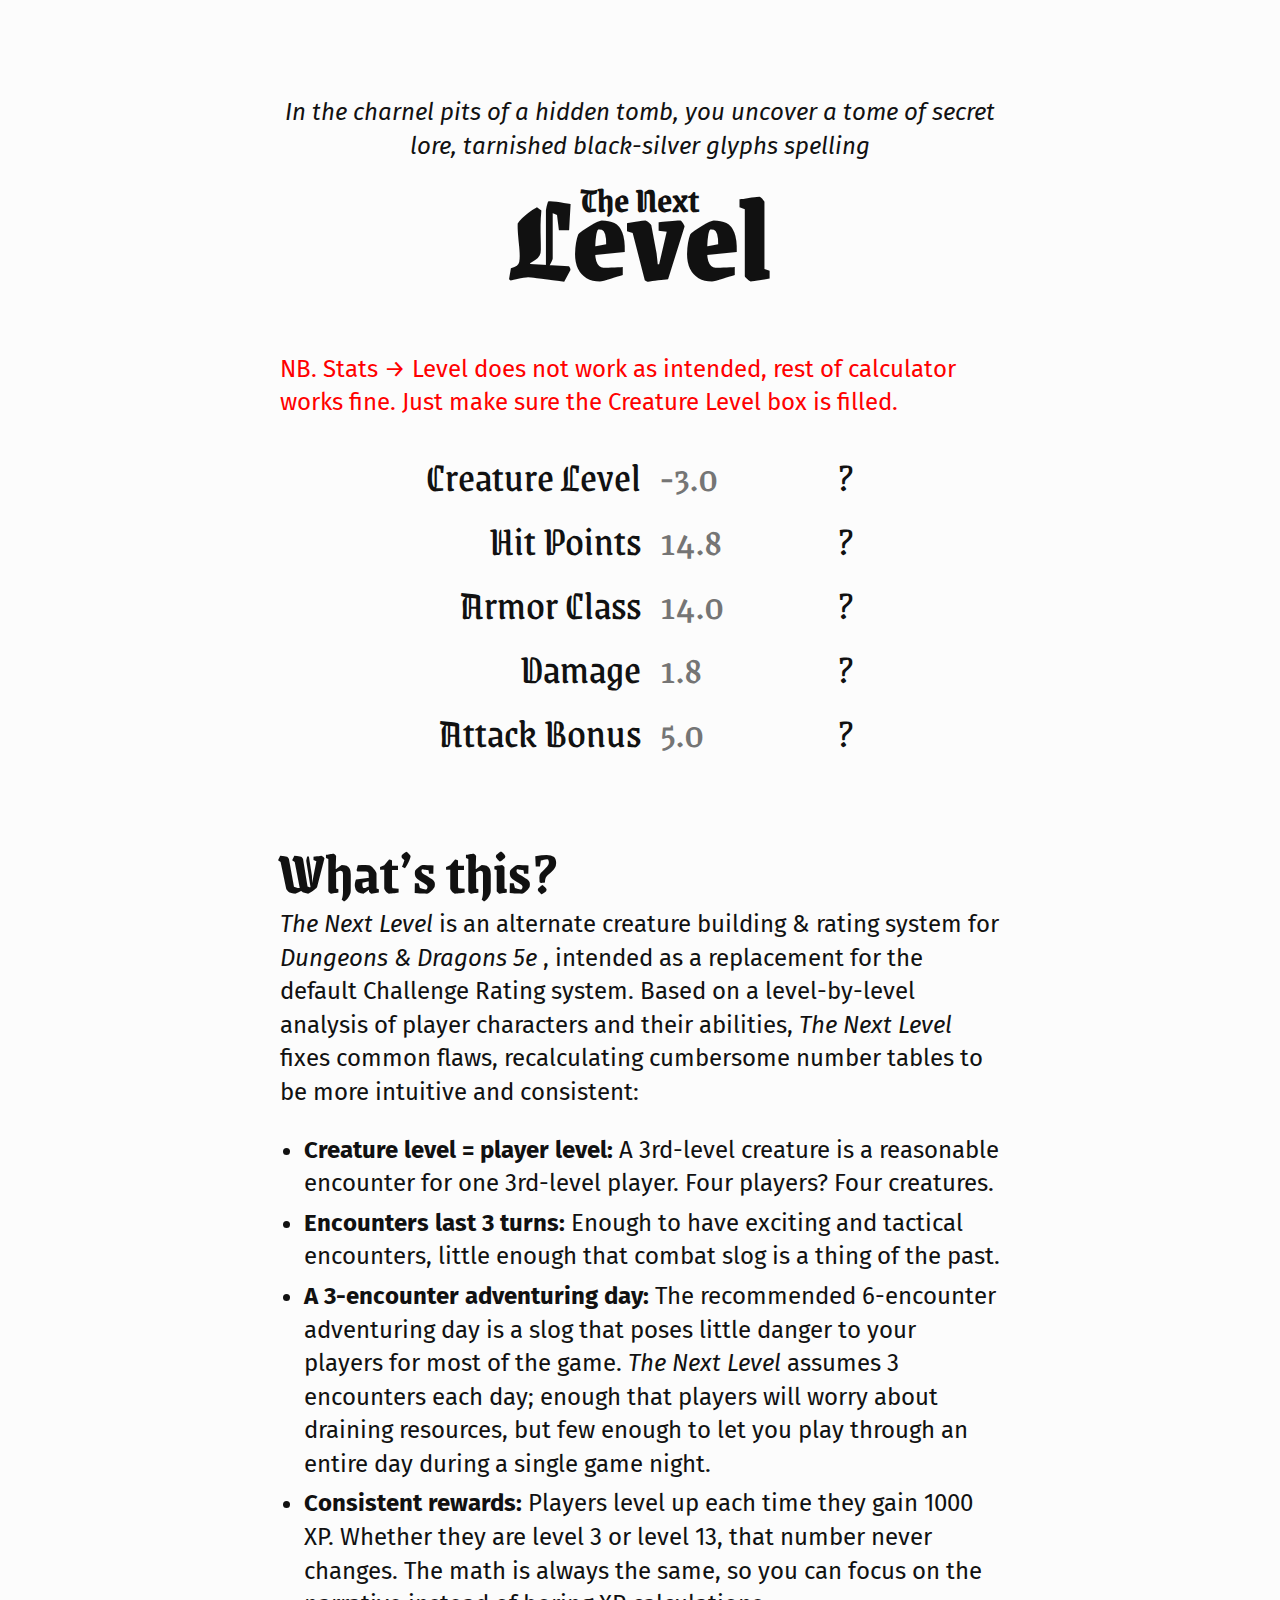
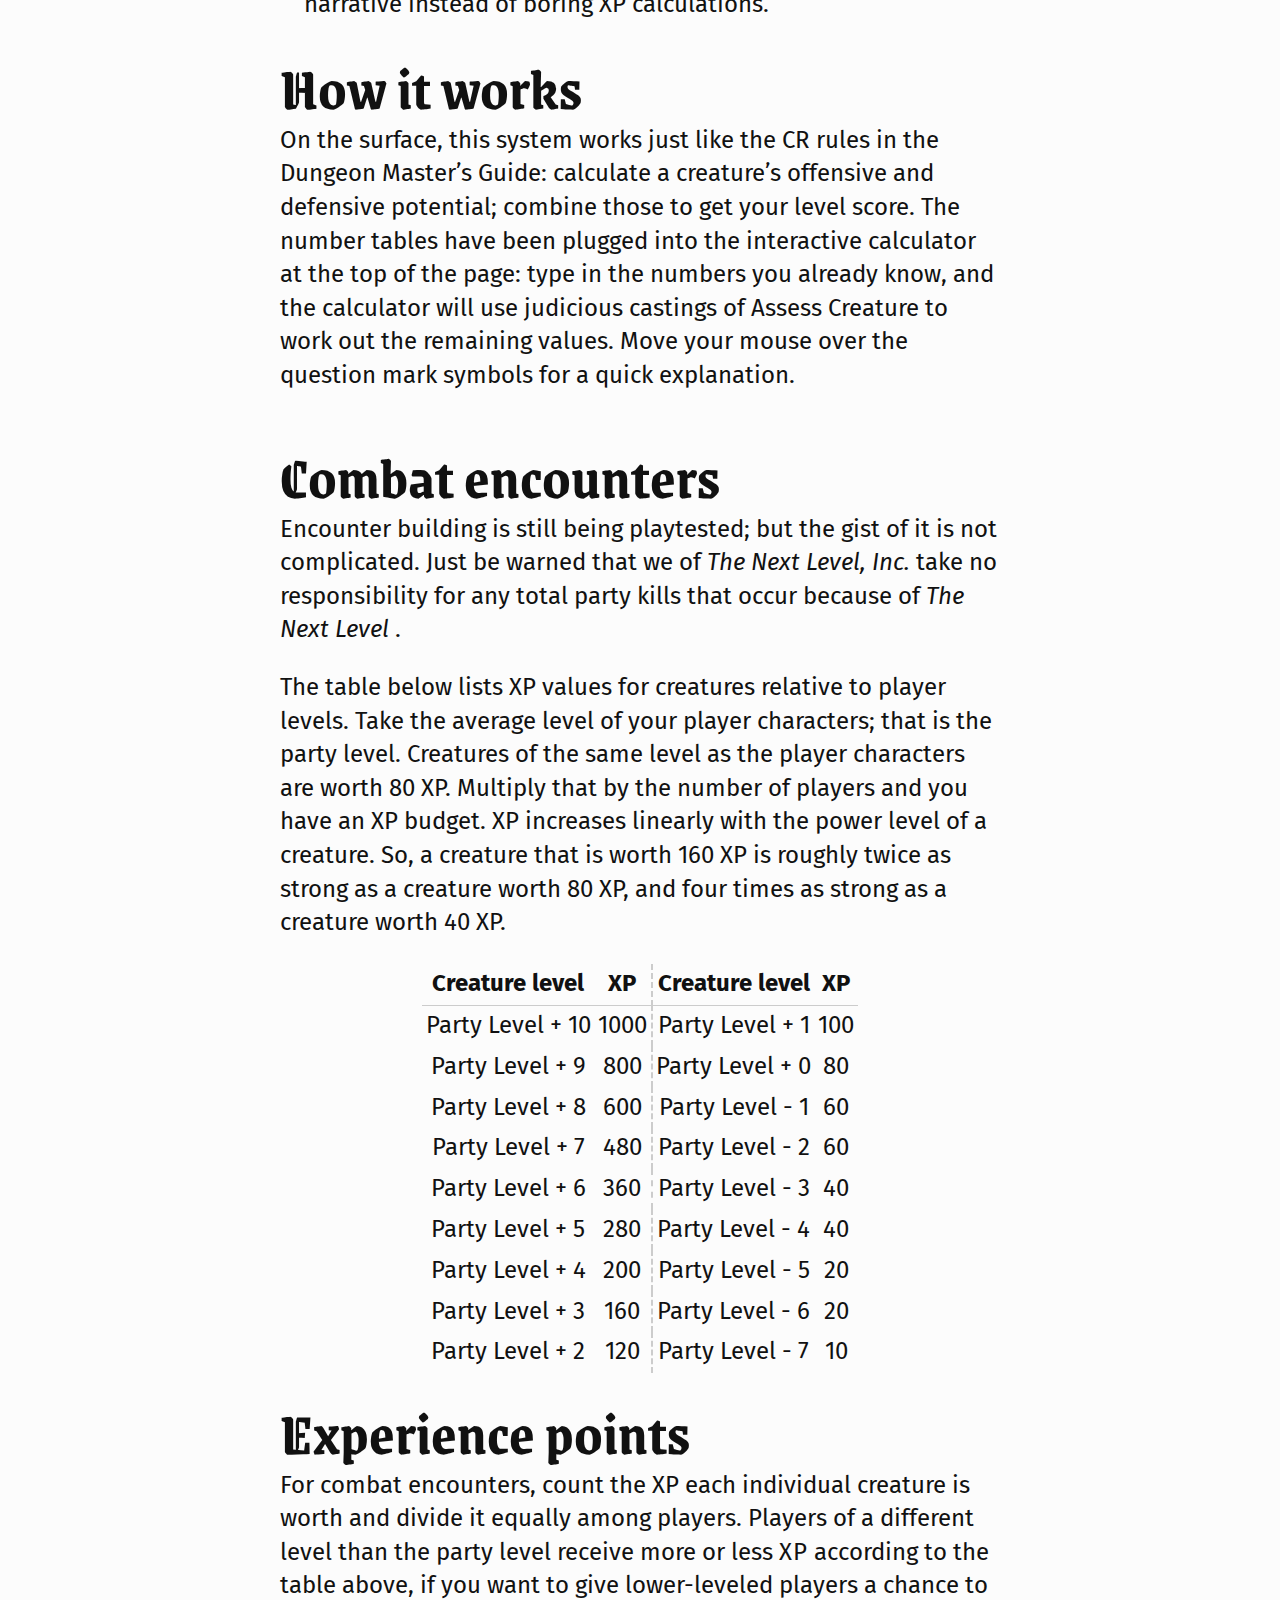
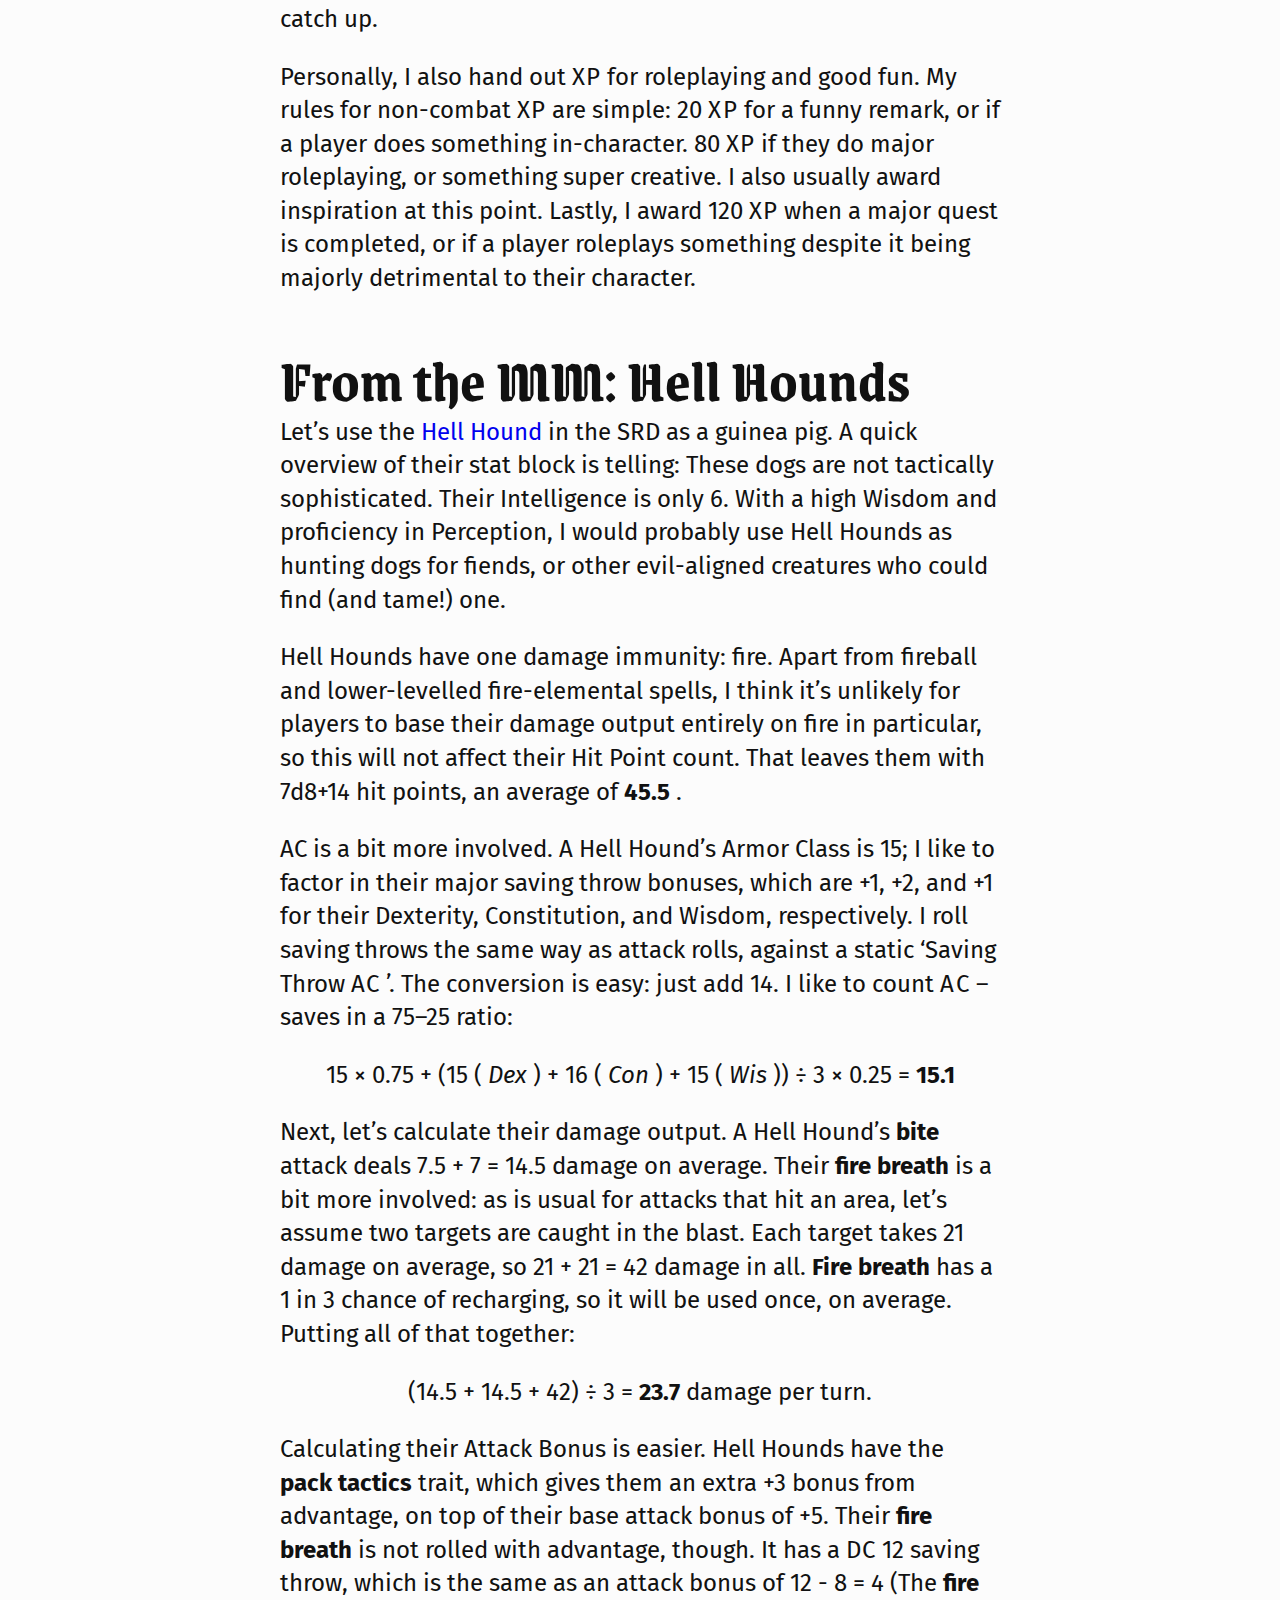
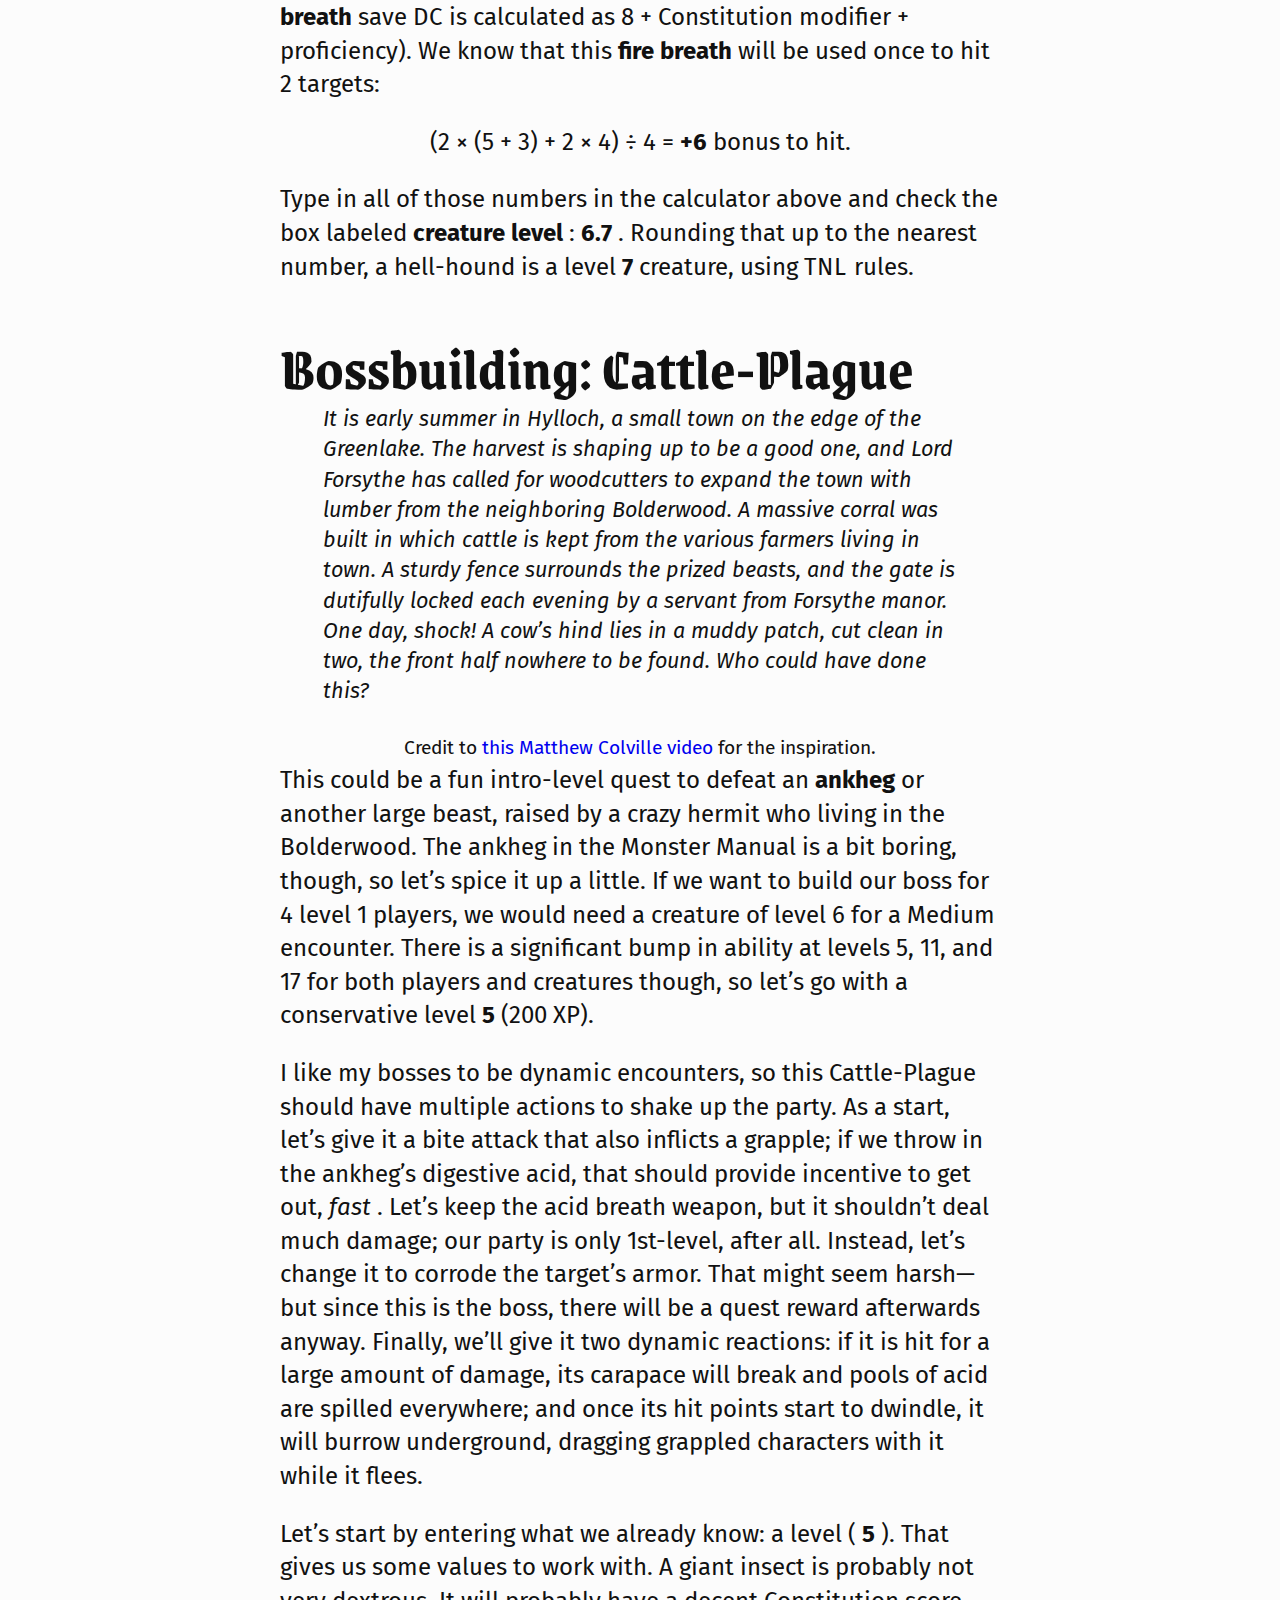
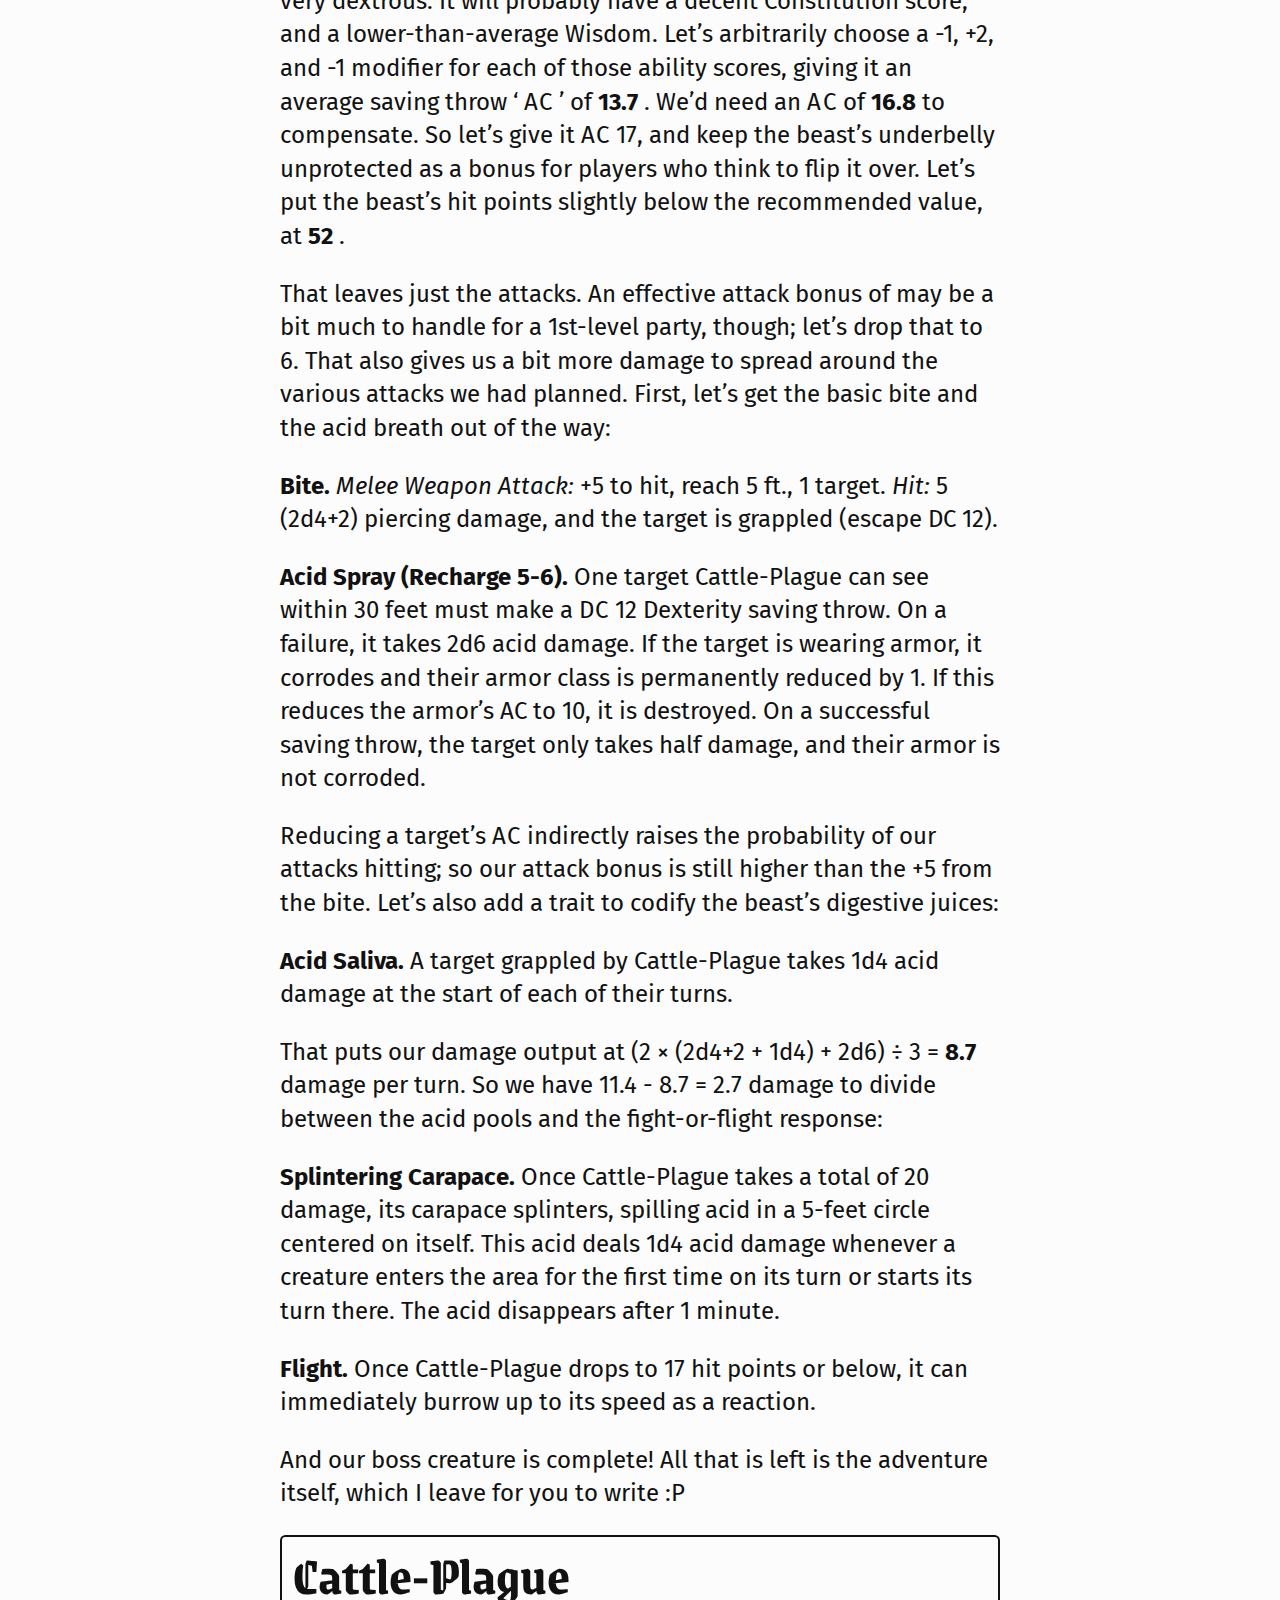
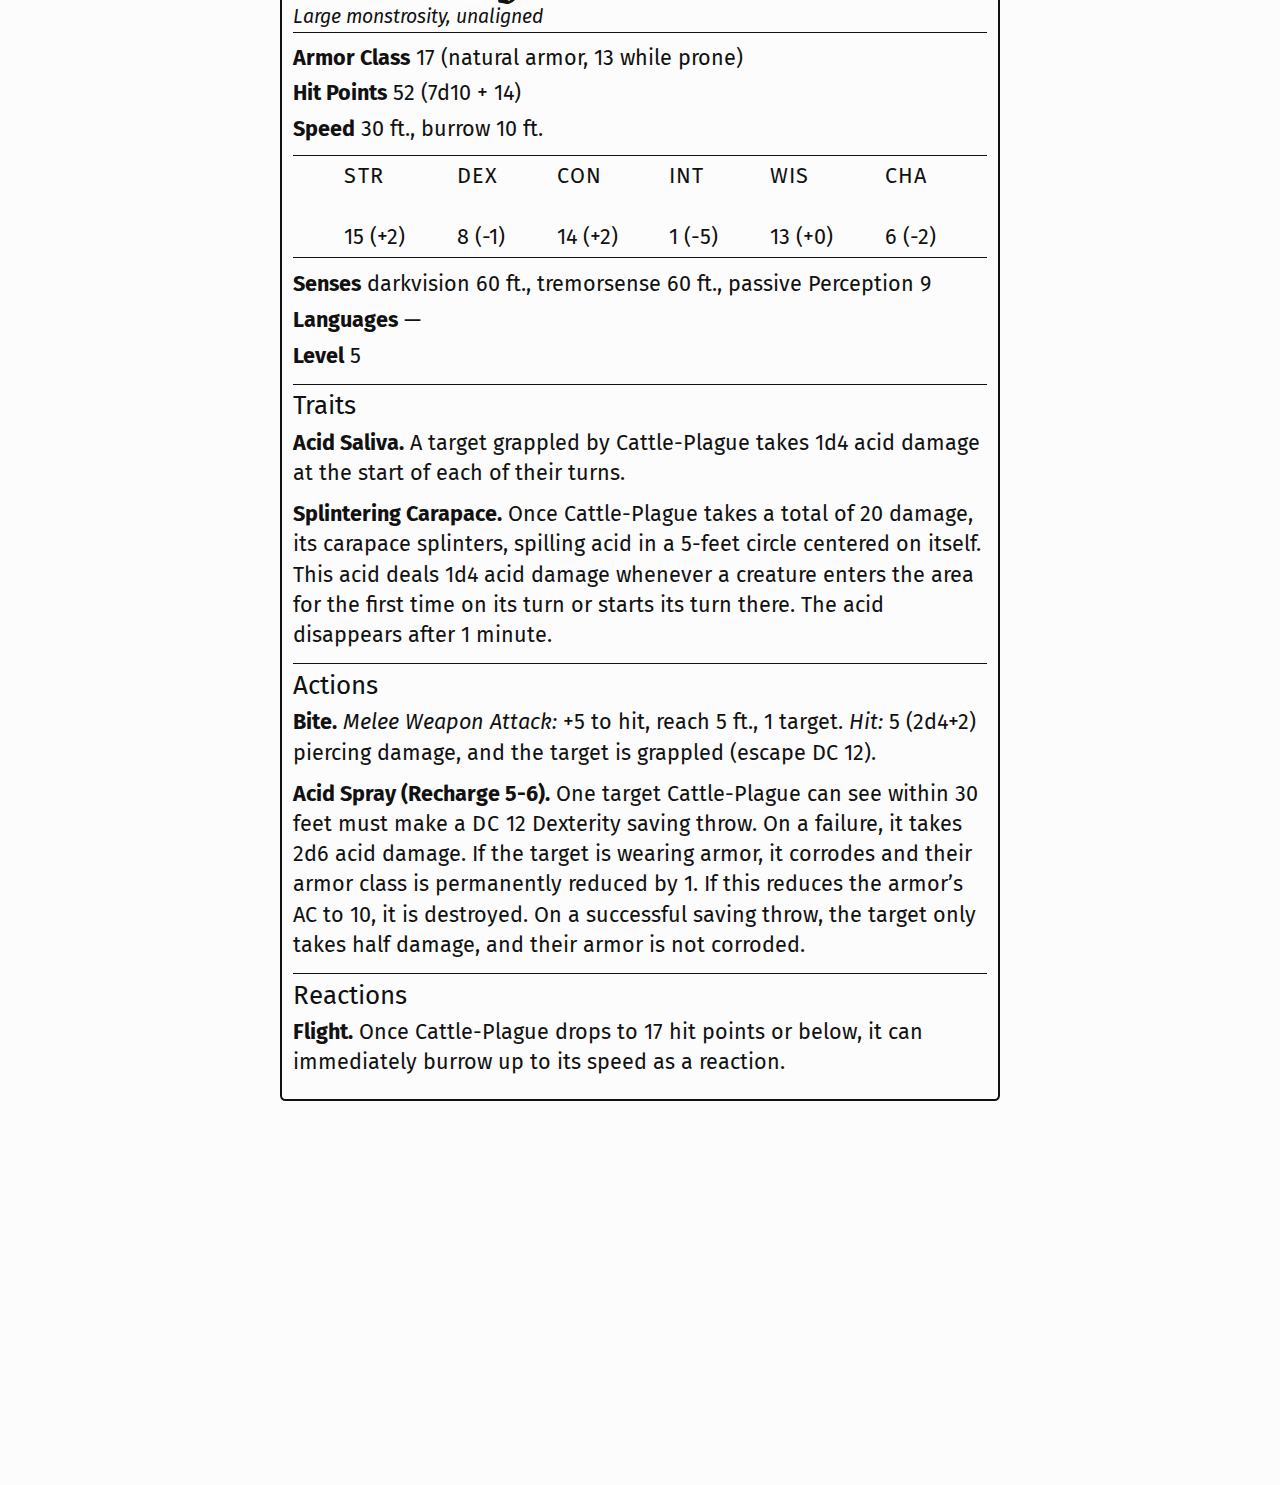
<file: index.html>
<!DOCTYPE html>
<html>
    <head>
        <meta charset="UTF-8">
        <link rel="preconnect" href="https://fonts.gstatic.com">
        <link href="https://fonts.googleapis.com/css2?family=Fira+Sans:ital,wght@0,400;0,700;1,400&family=Grenze+Gotisch:wght@700&display=swap" rel="stylesheet">
        <meta name="viewport" content="width=device-width, initial-scale=1.0">
        <link href="styles.css" rel="stylesheet">
        <title>The Next Level</title>
    </head>
    <body>
        <div class="header">
            In the charnel pits of a hidden tomb, you uncover a tome of secret lore, tarnished black-silver glyphs spelling
            <h1>
                The Next
                <strong>Level</strong>
            </h1>
        </div>
        <div style="color: red;">
            <p>NB. Stats &rightarrow; Level does not work as intended, rest of calculator works fine. Just make sure the Creature Level box is filled.</p>
        </div>
        <div class="calculator">
            <div class="score">
                <label for="level">Creature Level</label>
                <input
                    type="number"
                    id="level"
                    name="level"
                    min="-3"
                    max="30"
                    step="1"
                >
                <div class="tooltip">
                    ?
                    <span class="tooltiptext">
                        A creature&rsquo;s level says something about its strength. A good rule of thumb is that one player character should fight one creature of their own level for a medium-level encounter. Check the section on encounter building for more info.
                    </span>
                </div>
            </div>
            <div class="score">
                <label for="hp">Hit Points</label>
                <input
                    type="number"
                    id="hp"
                    name="hp"
                    min="0"
                    step="any"
                >
                <div class="tooltip">
                    ?
                    <span class="tooltiptext">
                        Hit points say something about a creature&rsquo;s effective durability. Make sure to account for special traits that increase a creature&rsquo;s durability:
                        <ul>
                            <li>
                                A
                                <strong>wraith</strong>
                                resists most damage, so it can take double the punishment of a creature without resistances.
                            </li>
                            <li>
                                <strong>Trolls</strong>
                                have regeneration&mdash;add 3&times; the amount they regenerate every turn. (A fight usually lasts 3 rounds.)
                            </li>
                            <li>
                                A
                                <strong>zombie</strong>
                                may survive a lethal blow. Multiply their hit points by 4/3. (A zombie&rsquo;s durability lets them survive one extra round.)
                            </li>
                        </ul>
                    </span>
                </div>
            </div>
            <div class="score">
                <label for="ac">Armor Class</label>
                <input
                    type="number"
                    id="ac"
                    name="ac"
                    step="any"
                >
                <div class="tooltip">
                    ?
                    <span class="tooltiptext">
                        AC, and also saving throws. Add a +1 for every major saving throw (Dexterity, Constitution, Charisma). For a more sophisticated method, see the hell hound and Cattle-Plague examples below.
                        <ul>
                            <li>
                                An
                                <strong>invisible stalker</strong>
                                is, well, invisible; add +3 to its AC to compensate for the disadvantage on attack rolls against it.
                            </li>
                            <li>
                                A
                                <strong>manticore</strong>
                                can use ranged attacks during its flight; it gets a +2 bonus to AC since it can attack without repercussions.
                            </li>
                        </ul>
                    </span>
                </div>
            </div>
            <div class="score">
                <label for="dmg">Damage</label>
                <input
                    type="number"
                    id="dmg"
                    name="dmg"
                    min="0"
                    step="any"
                >
                <div class="tooltip">
                    ?
                    <span class="tooltiptext">
                        Hit ratio not factored in. If a creature uses different actions each turn (breath weapons, spells), count the damage the creature deals in 3 rounds of combat, and divide by 3.
                        <ul>
                            <li>
                                A
                                <strong>gnoll</strong>
                                gets a free Bite attack when it kills something; add 1/3 of their bite&rsquo;s damage to their total damage output. (Assume it triggers once per encounter.)
                            </li>
                            <li>
                                Few enemies are fast enough to get away from an
                                <strong>orc</strong>
                                . Multiply the damage by 4/3. (Because it can get in 1 extra turn of attacks.)
                            </li>
                            <li>Multi-target spells hit 2 targets, and effects are counted as if those targets had failed their saving throws.</li>
                        </ul>
                    </div>
                </div>
                <div class="score">
                    <label for="hit">Attack Bonus</label>
                    <input
                        type="number"
                        id="hit"
                        name="hit"
                        step="any"
                    >
                    <div class="tooltip">
                        ?
                        <span class="tooltiptext">
                            If a creature mainly uses a save DC, subtract 8 from it.
                            <ul>
                                <li>
                                    <strong>Kobolds</strong>
                                    ,
                                    <strong>wolves</strong>
                                    ,
                                    <strong>sahuagin</strong>
                                    , and several other creatures get easy advantage on their attacks. Add a +3 bonus to compensate.
                                </li>
                            </ul>
                        </div>
                    </div>
                    <script src="calc.js"></script>
                </div>
                <div class="text">
                    <h1>What&rsquo;s this?</h1>
                    <p>
                        <sysname>The Next Level</sysname>
                        is an alternate creature building & rating system for
                        <sysname>Dungeons & Dragons 5e</sysname>
                        , intended as a replacement for the default Challenge Rating system. Based on a level-by-level analysis of player characters and their abilities,
                        <sysname>The Next Level</sysname>
                        fixes common flaws, recalculating cumbersome number tables to be more intuitive and consistent:
                    </p>
                    <ul>
                        <li>
                            <strong>Creature level = player level:</strong>
                            A 3rd-level creature is a reasonable encounter for one 3rd-level player. Four players? Four creatures.
                        </li>
                        <li>
                            <strong>Encounters last 3 turns:</strong>
                            Enough to have exciting and tactical encounters, little enough that combat slog is a thing of the past.
                        </li>
                        <li>
                            <strong>A 3-encounter adventuring day:</strong>
                            The recommended 6-encounter adventuring day is a slog that poses little danger to your players for most of the game.
                            <sysname>The Next Level</sysname>
                            assumes 3 encounters each day; enough that players will worry about draining resources, but few enough to let you play through an entire day during a single game night.
                        </li>
                        <li>
                            <strong>Consistent rewards:</strong>
                            Players level up each time they gain 1000 XP. Whether they are level 3 or level 13, that number never changes. The math is always the same, so you can focus on the narrative instead of boring XP calculations.
                        </li>
                    </ul>
                    <h1>How it works</h1>
                    <p>
                        On the surface, this system works just like the CR rules in the Dungeon Master&rsquo;s Guide: calculate a creature&rsquo;s offensive and defensive potential; combine those to get your level score. The number tables have been plugged into the interactive calculator at the top of the page: type in the numbers you already know, and the calculator will use judicious castings of
                        <spell>Assess Creature</spell>
                        to work out the remaining values. Move your mouse over the question mark symbols for a quick explanation.
                    </p>
                    <h1>Combat encounters</h1>
                    <p>
                        Encounter building is still being playtested; but the gist of it is not complicated. Just be warned that we of
                        <sysname>The Next Level, inc.</sysname>
                        take no responsibility for any total party kills that occur because of
                        <sysname>The Next Level</sysname>
                        .
                    </p>
                    <p>The table below lists XP values for creatures relative to player levels. Take the average level of your player characters; that is the party level. Creatures of the same level as the player characters are worth 80 XP. Multiply that by the number of players and you have an XP budget. XP increases linearly with the power level of a creature. So, a creature that is worth 160 XP is roughly twice as strong as a creature worth 80 XP, and four times as strong as a creature worth 40 XP.</p>
                    <div class="splittable">
                        <table>
                            <thead>
                                <tr>
                                    <th>Creature level</th>
                                    <th>XP</th>
                                </tr>
                                <tbody>
                                    <tr>
                                        <td>Party Level + 10</td>
                                        <td>1000</td>
                                    </tr>
                                    <tr>
                                        <td>Party Level + 9</td>
                                        <td>800</td>
                                    </tr>
                                    <tr>
                                        <td>Party Level + 8</td>
                                        <td>600</td>
                                    </tr>
                                    <tr>
                                        <td>Party Level + 7</td>
                                        <td>480</td>
                                    </tr>
                                    <tr>
                                        <td>Party Level + 6</td>
                                        <td>360</td>
                                    </tr>
                                    <tr>
                                        <td>Party Level + 5</td>
                                        <td>280</td>
                                    </tr>
                                    <tr>
                                        <td>Party Level + 4</td>
                                        <td>200</td>
                                    </tr>
                                    <tr>
                                        <td>Party Level + 3</td>
                                        <td>160</td>
                                    </tr>
                                    <tr>
                                        <td>Party Level + 2</td>
                                        <td>120</td>
                                    </tr>
                                </tbody>
                            </table>
                            <table>
                                <thead>
                                    <th>Creature level</th>
                                    <th>XP</th>
                                </tr>
                            </thead>
                            <tbody>
                                <tr>
                                    <td>Party Level + 1</td>
                                    <td>100</td>
                                </tr>
                                <tr>
                                    <td>Party Level + 0</td>
                                    <td>80</td>
                                </tr>
                                <tr>
                                    <td>Party Level - 1</td>
                                    <td>60</td>
                                </tr>
                                <tr>
                                    <td>Party Level - 2</td>
                                    <td>60</td>
                                </tr>
                                <tr>
                                    <td>Party Level - 3</td>
                                    <td>40</td>
                                </tr>
                                <tr>
                                    <td>Party Level - 4</td>
                                    <td>40</td>
                                </tr>
                                <tr>
                                    <td>Party Level - 5</td>
                                    <td>20</td>
                                </tr>
                                <tr>
                                    <td>Party Level - 6</td>
                                    <td>20</td>
                                </tr>
                                <tr>
                                    <td>Party Level - 7</td>
                                    <td>10</td>
                                </tr>
                            </tbody>
                        </table>
                    </div>
                    <h1>Experience points</h1>
                    <p>
                        For combat encounters, count the XP each individual creature is worth and divide it equally among players. Players of a different level than the party level receive more or less
                        <caps>XP</caps>
                        according to the table above, if you want to give lower-leveled players a chance to catch up.
                    </p>
                    <p>
                        Personally, I also hand out
                        <caps>XP</caps>
                        for roleplaying and good fun. My rules for non-combat
                        <caps>XP</caps>
                        are simple: 20
                        <caps>XP</caps>
                        for a funny remark, or if a player does something in-character. 80
                        <caps>XP</caps>
                        if they do major roleplaying, or something super creative. I also usually award inspiration at this point. Lastly, I award 120
                        <caps>XP</caps>
                        when a major quest is completed, or if a player roleplays something despite it being majorly detrimental to their character.
                    </p>
                    <h1>From the MM: Hell Hounds</h1>
                    <p>
                        Let&rsquo;s use the
                        <a tabindex="-1" href="https://5thsrd.org/gamemaster_rules/monsters/hell_hound/">Hell Hound</a>
                        in the SRD as a guinea pig. A quick overview of their stat block is telling: These dogs are not tactically sophisticated. Their Intelligence is only 6. With a high Wisdom and proficiency in Perception, I would probably use Hell Hounds as hunting dogs for fiends, or other evil-aligned creatures who could find (and tame!) one.
                    </p>
                    <p>
                        Hell Hounds have one damage immunity: fire. Apart from
                        <spell>fireball</spell>
                        and lower-levelled fire-elemental spells, I think it&rsquo;s unlikely for players to base their damage output entirely on fire in particular, so this will not affect their Hit Point count. That leaves them with 7d8+14 hit points, an average of
                        <strong>45.5</strong>
                        .
                        <p>
                            AC is a bit more involved. A Hell Hound&rsquo;s Armor Class is 15; I like to factor in their major saving throw bonuses, which are +1, +2, and +1 for their Dexterity, Constitution, and Wisdom, respectively. I roll saving throws the same way as attack rolls, against a static &lsquo;Saving Throw
                            <caps>AC</caps>
                            &rsquo;. The conversion is easy: just add 14. I like to count
                            <caps>AC</caps>
                            &ndash;saves in a 75&ndash;25 ratio:
                            <p>
                                <eq>
                                    15 &times; 0.75 + (15 (
                                    <em>Dex</em>
                                    ) + 16 (
                                    <em>Con</em>
                                    ) + 15 (
                                    <em>Wis</em>
                                    )) &divide; 3 &times; 0.25 =
                                    <strong>15.1</strong>
                                </eq>
                            </p>
                            <p>
                                Next, let&rsquo;s calculate their damage output. A Hell Hound&rsquo;s
                                <strong>bite</strong>
                                attack deals 7.5 + 7 = 14.5 damage on average. Their
                                <strong>fire breath</strong>
                                is a bit more involved: as is usual for attacks that hit an area, let&rsquo;s assume two targets are caught in the blast. Each target takes 21 damage on average, so 21 + 21 = 42 damage in all.
                                <strong>Fire breath</strong>
                                has a 1 in 3 chance of recharging, so it will be used once, on average. Putting all of that together:
                                <p>
                                    <eq>
                                        (14.5 + 14.5 + 42) &divide; 3 =
                                        <strong>23.7</strong>
                                        damage per turn.
                                    </eq>
                                </p>
                                <p>
                                    Calculating their Attack Bonus is easier. Hell Hounds have the
                                    <strong>pack tactics</strong>
                                    trait, which gives them an extra +3 bonus from advantage, on top of their base attack bonus of +5. Their
                                    <strong>fire breath</strong>
                                    is not rolled with advantage, though. It has a
                                    <caps>DC</caps>
                                    12 saving throw, which is the same as an attack bonus of 12&nbsp;-&nbsp;8&nbsp;=&nbsp;4 (The
                                    <strong>fire breath</strong>
                                    save
                                    <caps>DC</caps>
                                    is calculated as 8 + Constitution modifier + proficiency). We know that this
                                    <strong>fire breath</strong>
                                    will be used once to hit 2 targets:
                                </p>
                                <p>
                                    <eq>
                                        (2 &times; (5 + 3) + 2 &times; 4) &divide; 4 =
                                        <strong>+6</strong>
                                        bonus to hit.
                                    </eq>
                                </p>
                                <p>
                                    Type in all of those numbers in the calculator above and check the box labeled
                                    <strong>creature level</strong>
                                    :
                                    <strong>6.7</strong>
                                    . Rounding that up to the nearest number, a hell-hound is a level
                                    <strong>7</strong>
                                    creature, using
                                    <caps>TNL</caps>
                                    rules.
                                </p>
                                <h1>Bossbuilding: Cattle-Plague</h1>
                                <p>
                                    <quote>It is early summer in Hylloch, a small town on the edge of the Greenlake. The harvest is shaping up to be a good one, and Lord Forsythe has called for woodcutters to expand the town with lumber from the neighboring Bolderwood. A massive corral was built in which cattle is kept from the various farmers living in town. A sturdy fence surrounds the prized beasts, and the gate is dutifully locked each evening by a servant from Forsythe manor. One day, shock! A cow&rsquo;s hind lies in a muddy patch, cut clean in two, the front half nowhere to be found. Who could have done this?</quote>
                                </p>
                                <cred>
                                    Credit to
                                    <a tabindex="-1" href="https://youtu.be/y_zl8WWaSyI?t=981">this Matthew Colville video</a>
                                    for the inspiration.
                                </cred>
                                <p>
                                    This could be a fun intro-level quest to defeat an
                                    <strong>ankheg</strong>
                                    or another large beast, raised by a crazy hermit who living in the Bolderwood. The ankheg in the Monster Manual is a bit boring, though, so let&rsquo;s spice it up a little. If we want to build our boss for 4 level 1 players, we would need a creature of level 6 for a Medium encounter. There is a significant bump in ability at levels 5, 11, and 17 for both players and creatures though, so let&rsquo;s go with a conservative level
                                    <strong>5</strong>
                                    (200 XP).
                                </p>
                                <p>
                                    I like my bosses to be dynamic encounters, so this Cattle-Plague should have multiple actions to  shake up the party. As a start, let&rsquo;s give it a bite attack that also inflicts a grapple; if we throw in the ankheg&rsquo;s digestive acid, that should provide incentive to get out,
                                    <em>fast</em>
                                    . Let&rsquo;s keep the acid breath weapon, but it shouldn&rsquo;t deal much damage; our party is only 1st-level, after all. Instead, let&rsquo;s change it to corrode the target&rsquo;s armor. That might seem harsh&mdash;but since this is the boss, there will be a quest reward afterwards anyway. Finally, we&rsquo;ll give it two dynamic reactions: if it is hit for a large amount of damage, its carapace will break and pools of acid are spilled everywhere; and once its hit points start to dwindle, it will burrow underground, dragging grappled characters with it while it flees.
                                </p>
                                <p>
                                    Let&rsquo;s start by entering what we already know: a level (
                                    <strong>5</strong>
                                    ). That gives us some values to work with. A giant insect is probably not very dextrous. It will probably have a decent Constitution score, and a lower-than-average Wisdom. Let&rsquo;s arbitrarily choose a -1, +2, and -1 modifier for each of those ability scores, giving it an average saving throw &lsquo;
                                    <caps>AC</caps>
                                    &rsquo; of
                                    <strong>13.7</strong>
                                    . We&rsquo;d need an
                                    <caps>AC</caps>
                                    of
                                    <strong>16.8</strong>
                                    to compensate. So let&rsquo;s give it
                                    <caps>AC</caps>
                                    17, and keep the beast&rsquo;s underbelly unprotected as a bonus for players who think to flip it over. Let&rsquo;s put the beast&rsquo;s hit points slightly below the recommended value, at
                                    <strong>52</strong>
                                    .
                                </p>
                                <p>That leaves just the attacks. An effective attack bonus of may be a bit much to handle for a 1st-level party, though; let&rsquo;s drop that to 6. That also gives us a bit more damage to spread around the various attacks we had planned. First, let&rsquo;s get the basic bite and the acid breath out of the way:</p>
                                <p>
                                    <strong>Bite.</strong>
                                    <em>Melee Weapon Attack:</em>
                                    +5 to hit, reach 5 ft., 1 target.
                                    <em>Hit:</em>
                                    5 (2d4+2) piercing damage, and the target is grappled (escape DC 12).
                                </p>
                                <p>
                                    <strong>Acid Spray (Recharge 5-6).</strong>
                                    One target Cattle-Plague can see within 30 feet must make a
                                    <caps>DC</caps>
                                    12 Dexterity saving throw. On a failure, it takes 2d6 acid damage. If the target is wearing armor, it corrodes and their armor class is permanently reduced by 1. If this reduces the armor&rsquo;s AC to 10, it is destroyed. On a successful saving throw, the target only takes half damage, and their armor is not corroded.
                                </p>
                                <p>
                                    Reducing a target&rsquo;s
                                    <caps>AC</caps>
                                    indirectly raises the probability of our attacks hitting; so our attack bonus is still higher than the +5 from the bite. Let&rsquo;s also add a trait to codify the beast&rsquo;s digestive juices:
                                </p>
                                <p>
                                    <strong>Acid Saliva.</strong>
                                    A target grappled by Cattle-Plague takes 1d4 acid damage at the start of each of their turns.
                                </p>
                                <p>
                                    That puts our damage output at (2 &times; (2d4+2 + 1d4) + 2d6) &divide; 3 =
                                    <strong>8.7</strong>
                                    damage per turn. So we have 11.4 - 8.7 =
                                    <strong></strong>2.7</strong>
                                damage to divide between the acid pools and the fight-or-flight response:
                            </p>
                            <p>
                                <strong>Splintering Carapace.</strong>
                                Once Cattle-Plague takes a total of 20 damage, its carapace splinters, spilling acid in a 5-feet circle centered on itself. This acid deals 1d4 acid damage whenever a creature enters the area for the first time on its turn or starts its turn there. The acid disappears after 1 minute.
                            </p>
                            <p>
                                <strong>Flight.</strong>
                                Once Cattle-Plague drops to 17 hit points or below, it can immediately burrow up to its speed as a reaction.
                            </p>
                            <p>And our boss creature is complete! All that is left is the adventure itself, which I leave for you to write :P</p>
                            <div class="stat-block">
                                <h1>
                                    Cattle-Plague
                                </h2>
                                <h2>Large monstrosity, unaligned</h2>
                                <li>
                                    <strong>Armor Class</strong>
                                    17 (natural armor, 13 while prone)
                                </li>
                                <li>
                                    <strong>Hit Points</strong>
                                    52 (7d10 + 14)
                                </li>
                                <li>
                                    <strong>Speed</strong>
                                    30 ft., burrow 10 ft.
                                </li>
                                <div class="abilscores">
                                    <div class="score">
                                        <caps>STR</caps>
                                        <br>
                                        15 (+2)
                                    </div>
                                    <div class="score">
                                        <caps>DEX</caps>
                                        <br>
                                        8 (-1)
                                    </div>
                                    <div class="score">
                                        <caps>CON</caps>
                                        <br>
                                        14 (+2)
                                    </div>
                                    <div class="score">
                                        <caps>INT</caps>
                                        <br>
                                        1 (-5)
                                    </div>
                                    <div class="score">
                                        <caps>WIS</caps>
                                        <br>
                                        13 (+0)
                                    </div>
                                    <div class="score">
                                        <caps>CHA</caps>
                                        <br>
                                        6 (-2)
                                    </div>
                                </div>
                                <li>
                                    <strong>Senses</strong>
                                    darkvision 60 ft., tremorsense 60 ft., passive Perception 9
                                </li>
                                <li>
                                    <strong>Languages</strong>
                                    &mdash;
                                </li>
                                <li>
                                    <strong>Level</strong>
                                    5
                                </li>
                                <h3>Traits</h3>
                                <p>
                                    <strong>Acid Saliva.</strong>
                                    A target grappled by Cattle-Plague takes 1d4 acid damage at the start of each of their turns.
                                </p>
                                <p>
                                    <strong>Splintering Carapace.</strong>
                                    Once Cattle-Plague takes a total of 20 damage, its carapace splinters, spilling acid in a 5-feet circle centered on itself. This acid deals 1d4 acid damage whenever a creature enters the area for the first time on its turn or starts its turn there. The acid disappears after 1 minute.
                                </p>
                                <h3>Actions</h3>
                                <p>
                                    <strong>Bite.</strong>
                                    <em>Melee Weapon Attack:</em>
                                    +5 to hit, reach 5 ft., 1 target.
                                    <em>Hit:</em>
                                    5 (2d4+2) piercing damage, and the target is grappled (escape DC 12).
                                </p>
                                <p>
                                    <strong>Acid Spray (Recharge 5-6).</strong>
                                    One target Cattle-Plague can see within 30 feet must make a
                                    <caps>DC</caps>
                                    12 Dexterity saving throw. On a failure, it takes 2d6 acid damage. If the target is wearing armor, it corrodes and their armor class is permanently reduced by 1. If this reduces the armor&rsquo;s AC to 10, it is destroyed. On a successful saving throw, the target only takes half damage, and their armor is not corroded.
                                </p>
                                <h3>Reactions</h3>
                                <p>
                                    <strong>Flight.</strong>
                                    Once Cattle-Plague drops to 17 hit points or below, it can immediately burrow up to its speed as a reaction.
                                </p>
                            </div>
                        </div>
                    </html>
</file>
<file: styles.css>
html {
    box-sizing: border-box;
    font-size: 2.4vw;
}

@media all and (min-width:1000px) { html { font-size: 24px; } }

@media all and (max-width:520px) { 
    html{ font-size: 18px; }
}

body {
    background: #fcfcfc;
    color: #111;
    display: flex;
    flex-direction: column;
    font-family: 'Fira Sans', sans-serif;
    line-height: 1.4em;
    margin: 4rem auto 16rem auto;
    max-width: 30rem;
    padding: 0 1rem 0 1rem;
}

.text {
    display: block;
    margin: 0;
    padding: 0;
}

p {
    margin: 0 0 1em 0;
    padding: 0;
}

quote {
    display: block;
    font-size: 0.9em;
    font-style: italic;
    line-height: 140%;
    margin: 0 2em 0 2em;
}

.text ul {
    padding: 0 0 0 1em;
}

.text li {
    margin: 0 0 0.25em 0;
}

cred {
    display: block;
    font-size: 0.8em;
    text-align: center;
}

eq {
    display: block;
    text-align: center;
}

h1 {
    font-family: 'Grenze Gotisch', serif;
    font-size: 2.5em;
    line-height: 100%;
    margin: 0;
    padding: 0.5em 0 0.1em 0;
}

a {
    text-decoration: none;
}

em {
    font-style: italic;
}

strong {
    font-style: bold;
}

caps {
    text-transform: uppercase;
    letter-spacing: 0.05em;
}

sysname {
    text-transform: capitalize;
    font-style: italic;
}

table {
    border-collapse: collapse;
    margin: 0;
    padding: 0;
}

th {
    border-bottom: 0.5px #ccc solid;
}

th, td {
    padding: 0.15em 0.15em 0.15em 0.15em;
    text-align: center;
}

.header {
    display: block;
    font-style: italic;
    text-align: center;
    margin: 0 0 4rem 0;
}

.header h1 {
    display: block;
    font-family: 'Grenze Gotisch', serif;
    font-size: 1.5rem;
    font-style: normal;
    line-height: 100%;
    text-align: center;
}

.header strong {
    display: block;
    font-size: 5.25rem;
}


.tooltip {
    position: relative;
    display: inline-block;
}

.tooltiptext {
    background: #fcfcfc;
    border-radius: 0.25rem;
    border: 2px solid #111;
    font-family: 'Fira Sans', sans-serif;
    font-size: 0.9rem;
    left: -50vw;
    line-height: 140%;
    padding: 0.5em;
    position: absolute;
    text-align: left;
    top: 2em;
    visibility: hidden;
    width: 75vw;
    z-index: 1;
}

.tooltiptext:hover {
    visibility: visible;
}

.tooltiptext ul {
    padding-left: 1em;
}

.tooltiptext li {
    padding-left: 0.25em;
}

.tooltip:hover .tooltiptext {
    visibility: visible;
}

@media all and (max-width:520px) { 
    .tooltip { display: none; }
}

.calculator {
    align-items: flex-end;
    align-self:center;
    display: inline-flex;
    flex-direction: column;
    font-family: 'Grenze Gotisch', serif;
    font-size: 1.75em;
    margin: 0 0 2rem 0;
}

.calculator .score {
    display: inline-block;
}

.calculator label {
    margin-right: 0.25em;
    white-space: nowrap;
}

.calculator input {
    appearance: textfield;
    background: none;
    border: none;
    font-family: 'Grenze Gotisch', serif;
    font-size: 1.0em;
    outline: none;
    width: 4em;
}

.calculator input:invalid {
    box-shadow: none;
    color: crimson;
}

.splittable {
    display: flex;
    justify-content: center;
    margin: 0;
    padding: 0;
    width: 100%;
}

.splittable table + table {
    border-left: 2px dashed #ccc;
}

.stat-block {
    border: 2px solid #111;
    border-radius: 0.25em;
    font-size: 0.9em;
    line-height: 140%;
    padding: 0.5em;
}

.stat-block h1, h2, ul, li {
    margin: 0;
    padding: 0;
}

.stat-block li {
    list-style-type: none;
    padding-left: 1.5em;
    text-indent: -1.5em;
}

.stat-block h1 {
    font-size: 2.5em;
}

.stat-block h2 {
    border-bottom: 0.5px solid #111;
    font-size: 0.9em;
    font-style: italic;
    font-weight: normal;
    margin-bottom: 0.5em;
}

.stat-block h3 {
    border-top: 0.5px solid #111;
    margin: 0.5em 0 0.25em 0;
    font-size: 1.2em;
    font-weight: normal;
    padding: 0.25em 0 0 0;
}

.stat-block p {
    margin: 0 0 0.5em 0;
    padding: 0;
}

.stat-block .abilscores {
    border-top: 0.5px solid #111;
    border-bottom: 0.5px solid #111;
    padding: 0.25em 0 0.25em 0;
    margin: 0.5em 0 0.5em 0;
    display: flex;
    flex-direction: row;
    justify-content: space-evenly;
}

.stat-block .abilscores .score {
    display: flex;
    flex-direction: column;
}
</file>
